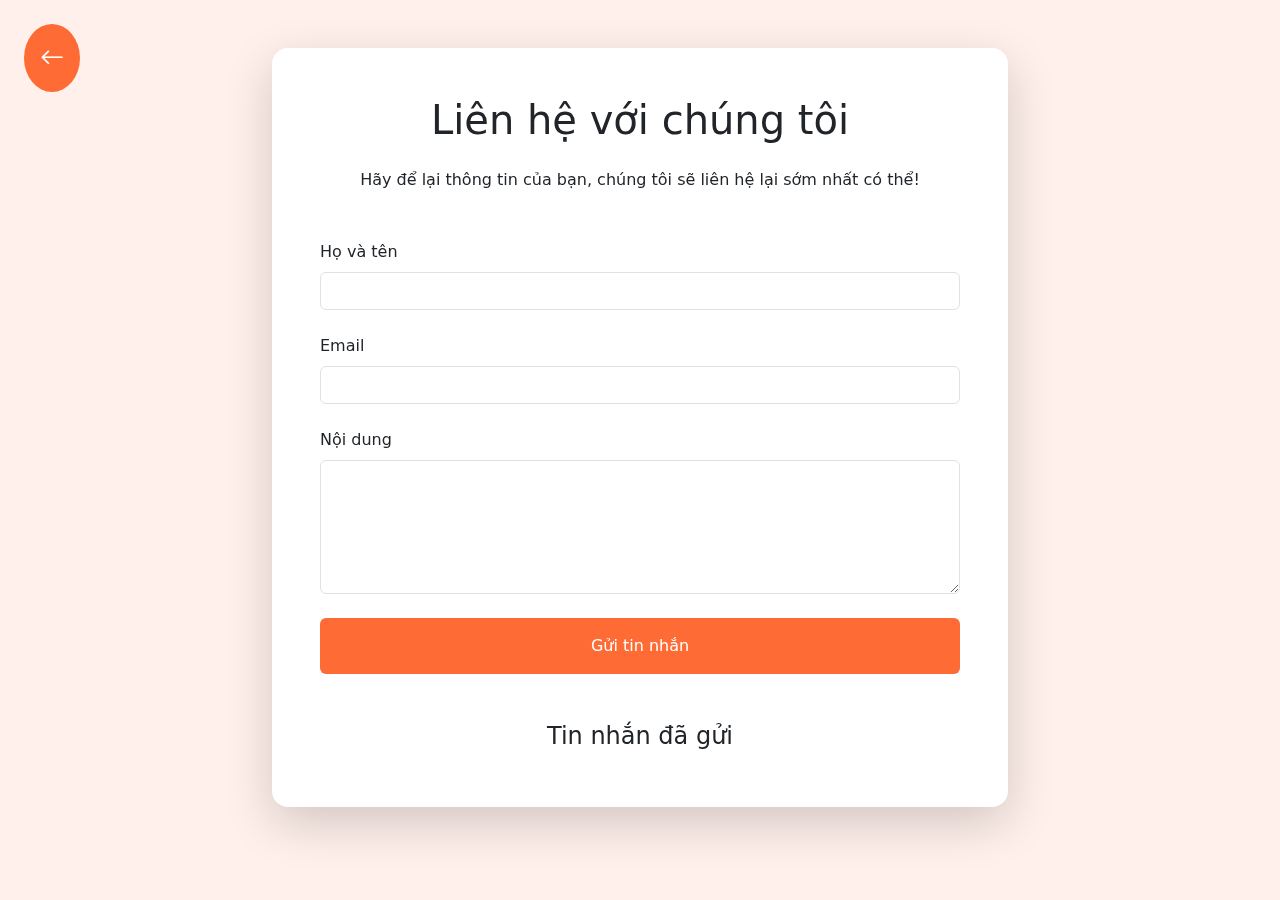
<file: contact.html>
<!DOCTYPE html>
<html lang="vi">
<head>
    <meta charset="UTF-8">
    <meta name="viewport" content="width=device-width, initial-scale=1.0">
    <title>Liên hệ - Học cùng lớp 7</title>
    <link rel="icon" type="image/svg+xml" href="/mortarboard.svg">
    <link href="https://cdn.jsdelivr.net/npm/bootstrap@5.3.2/dist/css/bootstrap.min.css" rel="stylesheet">
    <link href="https://cdn.jsdelivr.net/npm/bootstrap-icons@1.11.1/font/bootstrap-icons.css" rel="stylesheet">
    <link href="style.css" rel="stylesheet">
</head>
<body>
    <!-- Back to Main Menu Button -->
    <div class="position-fixed top-0 start-0 m-4">
        <a href="index.html" class="btn btn-orange rounded-circle p-3">
            <i class="bi bi-arrow-left fs-4"></i>
        </a>
    </div>

    <div class="container py-5">
        <div class="row justify-content-center">
            <div class="col-lg-8">
                <div class="card border-0 shadow-lg">
                    <div class="card-body p-5">
                        <h1 class="text-center mb-4">Liên hệ với chúng tôi</h1>
                        <p class="text-center mb-5">Hãy để lại thông tin của bạn, chúng tôi sẽ liên hệ lại sớm nhất có thể!</p>
                        
                        <form id="contactForm">
                            <div class="mb-4">
                                <label for="name" class="form-label">Họ và tên</label>
                                <input type="text" class="form-control" id="name" required>
                            </div>
                            <div class="mb-4">
                                <label for="email" class="form-label">Email</label>
                                <input type="email" class="form-control" id="email" required>
                            </div>
                            <div class="mb-4">
                                <label for="message" class="form-label">Nội dung</label>
                                <textarea class="form-control" id="message" rows="5" required></textarea>
                            </div>
                            <button type="submit" class="btn btn-orange w-100 py-3">Gửi tin nhắn</button>
                        </form>
                        <!-- Phần hiển thị tin nhắn đã gửi -->
                        <div id="messageList" class="mt-5">
                            <h4 class="text-center">Tin nhắn đã gửi</h4>
                            <ul class="list-group" id="messageContainer"></ul>
                        </div>
                    </div>
                </div>
            </div>
        </div>
    </div>
    <script>
	document.getElementById("contactForm").addEventListener("submit", function(event) {
        	event.preventDefault(); // Ngăn chặn tải lại trang

        	// Lấy giá trị từ input
        	let name = document.getElementById("name").value;
        	let email = document.getElementById("email").value;
        	let message = document.getElementById("message").value;

        	// Tạo phần tử mới để hiển thị tin nhắn
        	let messageItem = document.createElement("li");
        	messageItem.classList.add("list-group-item");
        	messageItem.innerHTML = `<strong>${name}</strong> (<em>${email}</em>)<br>${message}`;

        	// Thêm vào danh sách
        	document.getElementById("messageContainer").appendChild(messageItem);

        	// Xóa nội dung trong form
        	document.getElementById("contactForm").reset();
        });
    </script>
    <script src="https://cdn.jsdelivr.net/npm/bootstrap@5.3.2/dist/js/bootstrap.bundle.min.js"></script>
    
</body>
</html>
</file>
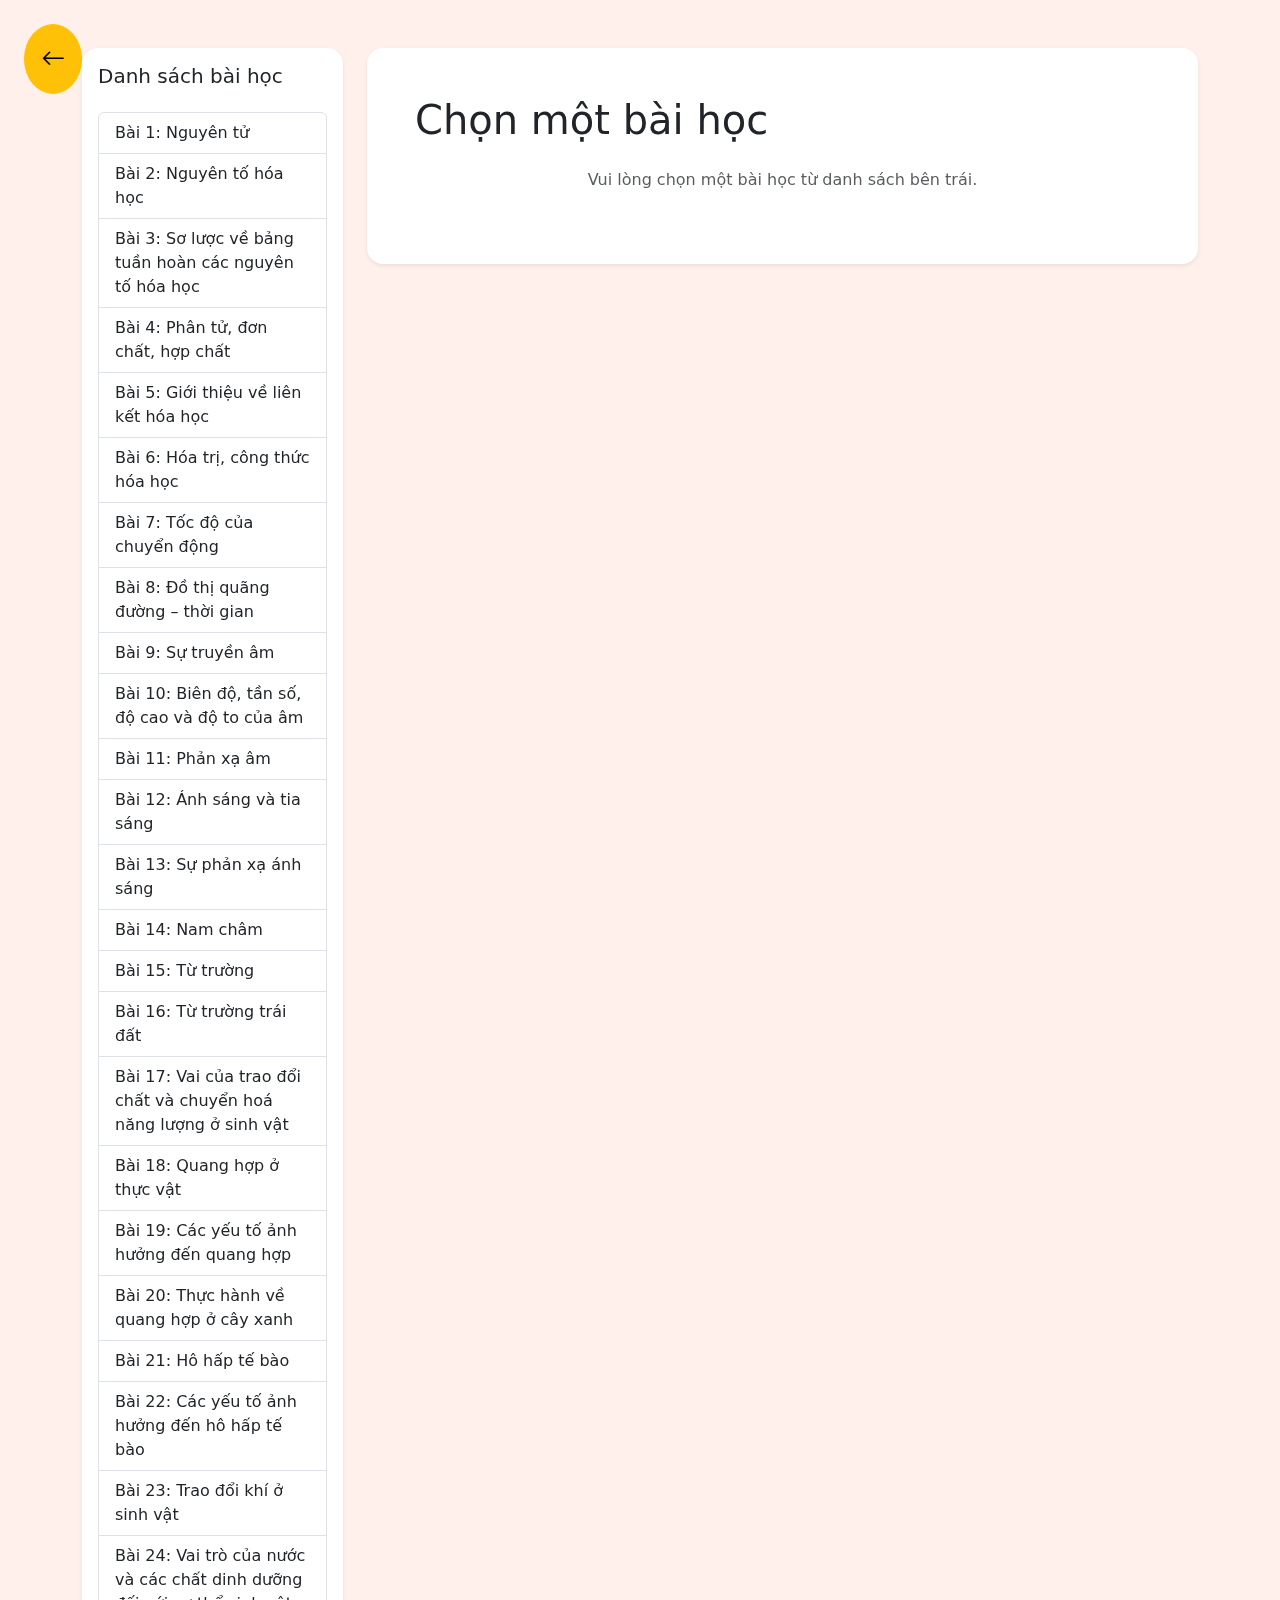
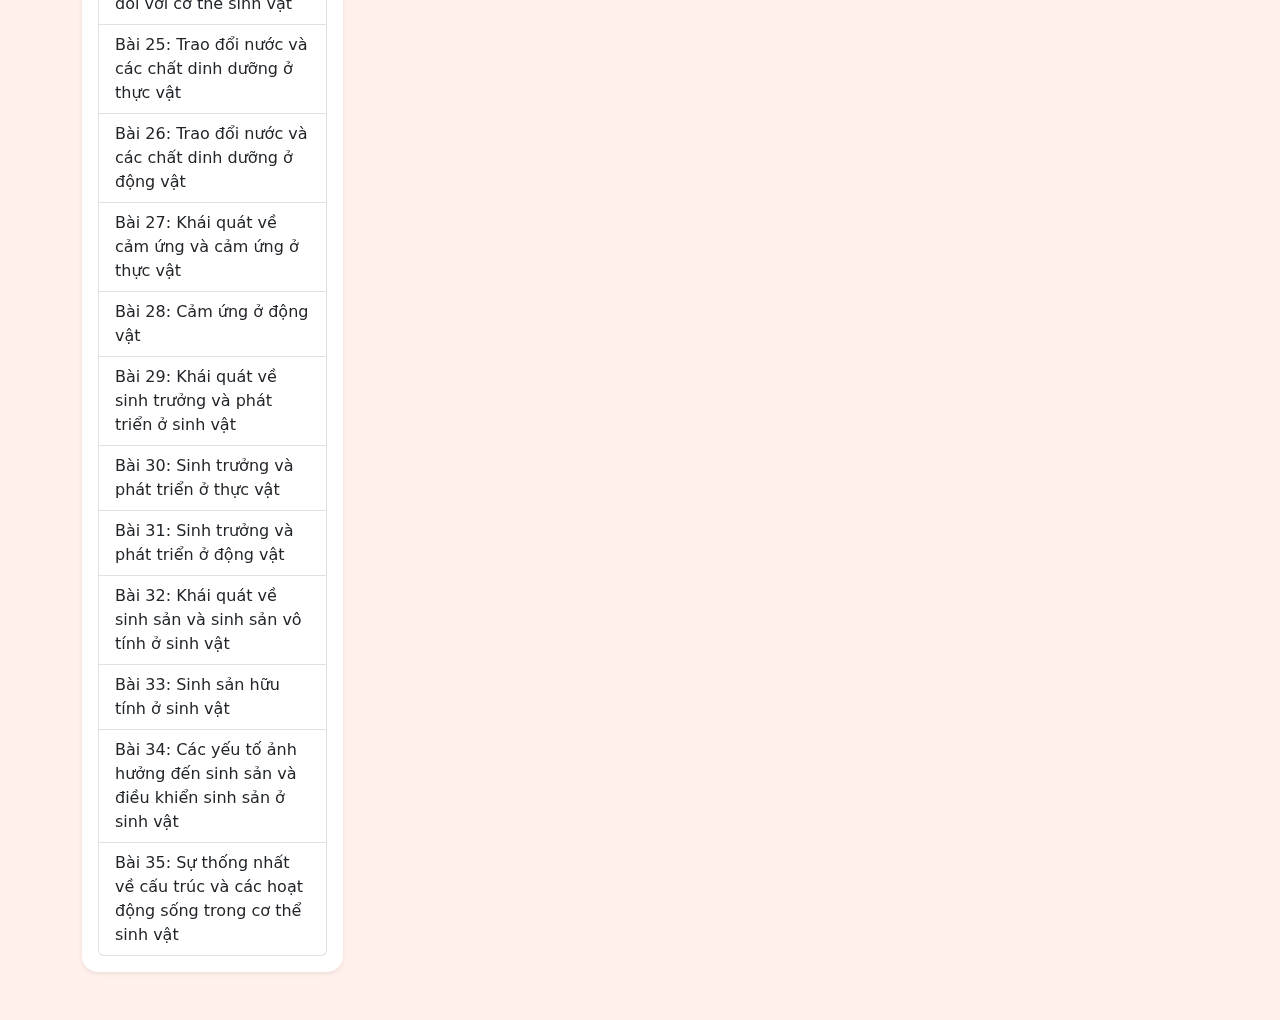
<file: lesson-template.html>
<!DOCTYPE html>
<html lang="vi">
<head>
    <meta charset="UTF-8">
    <meta name="viewport" content="width=device-width, initial-scale=1.0">
    <title>Bài học - Học cùng lớp 7</title>
    <link rel="icon" type="image/svg+xml" href="assets/mortarboard.svg">
    <link href="https://cdn.jsdelivr.net/npm/bootstrap@5.3.2/dist/css/bootstrap.min.css" rel="stylesheet">
    <link href="https://cdn.jsdelivr.net/npm/bootstrap-icons@1.11.1/font/bootstrap-icons.css" rel="stylesheet">
    <link href="style.css" rel="stylesheet">
</head>
<body>
    <!-- Nút quay lại -->
    <div class="position-fixed top-0 start-0 m-4">
        <a href="index.html" class="btn btn-warning rounded-circle p-3" id="backButton">
            <i class="bi bi-arrow-left fs-4"></i>
        </a>
    </div>

    <div class="container py-5">
        <div class="row">
            <!-- Sidebar danh sách bài học -->
            <div class="col-lg-3">
                <div class="card border-0 shadow-sm">
                    <div class="card-body">
                        <h5 class="card-title mb-4">Danh sách bài học</h5>
                        <div class="list-group" id="lessonList">
                            <!-- JavaScript sẽ thêm danh sách bài học vào đây -->
                        </div>
                    </div>
                </div>
            </div>

            <!-- Khu vực nội dung chính -->
            <div class="col-lg-9">
                <div class="card border-0 shadow-sm">
                    <div class="card-body p-5">
                        <div class="d-flex justify-content-between align-items-center mb-4">
                            <h1 id="lessonTitle" class="mb-0">Chọn một bài học</h1>
                            <div class="lesson-navigation">
                                <button id="prevLesson" class="btn btn-outline-warning me-2 d-none">
                                    <i class="bi bi-arrow-left me-2"></i> Bài trước
                                </button>
                                <button id="nextLesson" class="btn btn-outline-warning d-none">
                                    Bài tiếp theo <i class="bi bi-arrow-right ms-2"></i>
                                </button>
                            </div>
                        </div>

                        <div id="lessonContent" class="mb-4 text-muted text-center">
                            Vui lòng chọn một bài học từ danh sách bên trái.
                        </div>

                        <!-- Khu vực hiển thị video -->
                        <div id="videoContainer" class="text-center d-none">
                            <iframe id="lessonVideo" width="100%" height="400" class="rounded shadow-sm"
                                src="" frameborder="0" allowfullscreen></iframe>
                        </div>

                        <div class="text-center mt-4">
                            <button id="markComplete" class="btn btn-warning btn-lg d-none">
                                <i class="bi bi-check-circle me-2"></i> Hoàn thành bài học
                            </button>
                        </div>
                    </div>
                </div>
            </div>
        </div>
    </div>

    <!-- Bootstrap & JavaScript -->
    <script src="https://cdn.jsdelivr.net/npm/bootstrap@5.3.2/dist/js/bootstrap.bundle.min.js"></script>
    <script src="main.js"></script>
</body>
</html>
</file>
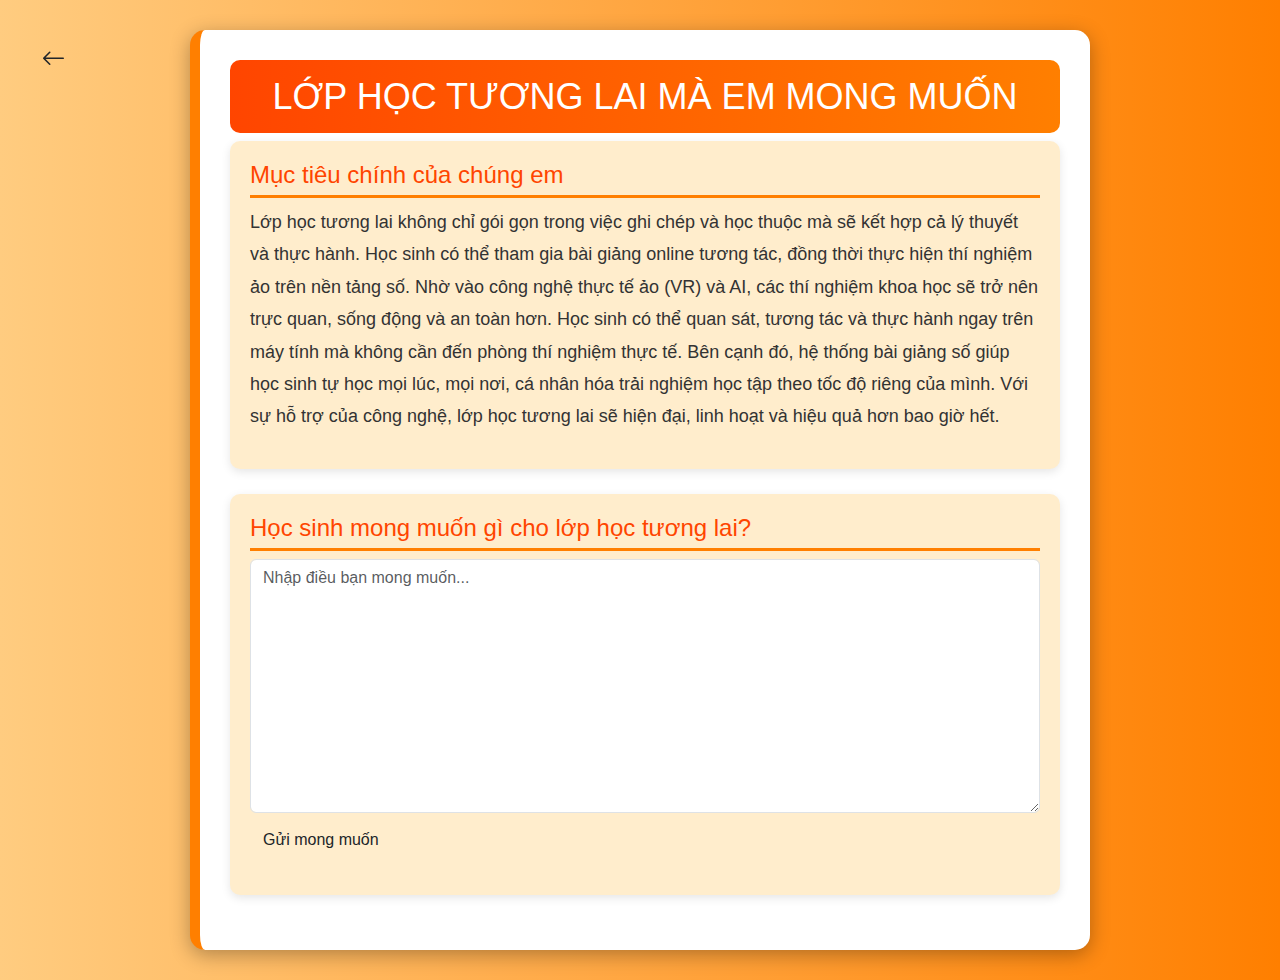
<file: lophocTL.html>
<!DOCTYPE html>
<html lang="vi">
<head>
    <meta charset="UTF-8">
    <meta name="viewport" content="width=device-width, initial-scale=1.0">
    <link rel="icon" type="image/svg+xml" href="/mortarboard.svg">
    <link href="https://cdn.jsdelivr.net/npm/bootstrap@5.3.2/dist/css/bootstrap.min.css" rel="stylesheet">
    <link href="https://cdn.jsdelivr.net/npm/bootstrap-icons@1.11.1/font/bootstrap-icons.css" rel="stylesheet">
    
    <title>Lớp học tương lai mà em mong muốn</title>
    <style>
        /* Định dạng chung */
        body {
            font-family: 'Arial', sans-serif;
            margin: 0;
            padding: 0;
            background: linear-gradient(to right, #ffcc80, #ff7f00);
            color: #333;
            overflow-x: hidden;
        }

        /* Hiệu ứng cuộn mượt */
        html {
            scroll-behavior: smooth;
        }

        /* Container chính */
        .container {
            max-width: 900px;
            margin: 30px auto;
            background: white;
            padding: 30px;
            border-radius: 15px;
            box-shadow: 0 5px 20px rgba(0, 0, 0, 0.3);
            border-left: 10px solid #ff7f00;
            animation: fadeIn 1s ease-in-out;
        }

        /* Hiệu ứng xuất hiện */
        @keyframes fadeIn {
            from {
                opacity: 0;
                transform: translateY(-30px);
            }
            to {
                opacity: 1;
                transform: translateY(0);
            }
        }

        /* Tiêu đề chính */
        h1 {
            text-align: center;
            color: white;
            font-size: 36px;
            text-transform: uppercase;
            background: linear-gradient(to right, #ff4500, #ff7f00);
            padding: 15px;
            border-radius: 10px;
            animation: pulse 1.5s infinite alternate;
        }

        /* Hiệu ứng nhấp nháy tiêu đề */
        @keyframes pulse {
            from {
                transform: scale(1);
            }
            to {
                transform: scale(1.05);
            }
        }

        /* Các section */
        .section {
            margin-bottom: 25px;
            padding: 20px;
            background: rgba(255, 165, 0, 0.2);
            border-radius: 10px;
            box-shadow: 0 3px 10px rgba(0, 0, 0, 0.1);
            transition: transform 0.3s ease, box-shadow 0.3s ease;
        }

        /* Hiệu ứng hover khi di chuột */
        .section:hover {
            transform: scale(1.02);
            box-shadow: 0 5px 15px rgba(0, 0, 0, 0.2);
        }

        /* Tiêu đề trong section */
        .section h2 {
            color: #ff4500;
            border-bottom: 3px solid #ff7f00;
            padding-bottom: 5px;
            font-size: 24px;
            transition: color 0.3s ease;
        }

        /* Hiệu ứng khi hover vào tiêu đề */
        .section h2:hover {
            color: #e63900;
        }

        /* Nội dung đoạn văn */
        .section p {
            line-height: 1.8;
            font-size: 18px;
        }
/* Hình ảnh */
        .image {
            text-align: center;
            margin: 20px 0;
        }

        .image img {
            width: 100%;
            max-width: 800px;
            border-radius: 10px;
            box-shadow: 0 4px 10px rgba(0, 0, 0, 0.2);
            transition: transform 0.3s ease, box-shadow 0.3s ease;
        }

        /* Hiệu ứng hover cho ảnh */
        .image img:hover {
            transform: scale(1.05);
            box-shadow: 0 6px 15px rgba(0, 0, 0, 0.3);
        }

        /* Nút trở về */
        .back-button {
            display: block;
            width: 220px;
            margin: 20px auto;
            padding: 12px;
            text-align: center;
            background: linear-gradient(to right, #ff4500, #ff7f00);
            color: white;
            font-size: 18px;
            font-weight: bold;
            border-radius: 30px;
            text-decoration: none;
            box-shadow: 0 4px 10px rgba(0, 0, 0, 0.2);
            transition: all 0.3s ease-in-out;
        }

        /* Hiệu ứng hover cho nút */
        .back-button:hover {
            background: linear-gradient(to right, #e63900, #ff4500);
            transform: scale(1.1);
            box-shadow: 0 6px 15px rgba(0, 0, 0, 0.3);
        }

        /* Footer */
        .footer {
            text-align: center;
            font-size: 16px;
            color: white;
            margin-top: 30px;
            padding: 15px;
            background: #ff4500;
            border-radius: 0 0 15px 15px;
            animation: fadeIn 1.5s ease-in-out;
        }
        .comment-item {
    background: rgba(255, 165, 0, 0.2);
    padding: 10px;
    margin-top: 5px;
    border-radius: 5px;
    box-shadow: 0 2px 5px rgba(0, 0, 0, 0.1);
    transition: transform 0.3s ease;
}

.comment-item:hover {
    transform: scale(1.02);
}

    </style>
</head>
<body>
    <!-- Back to Main Menu Button -->
    <div class="position-fixed top-0 start-0 m-4">
        <a href="index.html" class="btn btn-orange rounded-circle p-3">
        <i class="bi bi-arrow-left fs-4"></i>
        </a>
    </div>
    <div class="container">
        <h1>Lớp học tương lai mà em mong muốn</h1>
        
        <div class="section">
            <h2>Mục tiêu chính của chúng em</h2>
            <p>Lớp học tương lai không chỉ gói gọn trong việc ghi chép và học thuộc mà sẽ kết hợp cả lý thuyết và thực hành. Học sinh có thể tham gia bài giảng online tương tác, đồng thời thực hiện thí nghiệm ảo trên nền tảng số.

                Nhờ vào công nghệ thực tế ảo (VR) và AI, các thí nghiệm khoa học sẽ trở nên trực quan, sống động và an toàn hơn. Học sinh có thể quan sát, tương tác và thực hành ngay trên máy tính mà không cần đến phòng thí nghiệm thực tế.
                
                Bên cạnh đó, hệ thống bài giảng số giúp học sinh tự học mọi lúc, mọi nơi, cá nhân hóa trải nghiệm học tập theo tốc độ riêng của mình. Với sự hỗ trợ của công nghệ, lớp học tương lai sẽ hiện đại, linh hoạt và hiệu quả hơn bao giờ hết.</p>
        </div>

        
        <div class="section">
            <h2>Học sinh mong muốn gì cho lớp học tương lai?</h2>
            <textarea id="commentInput" class="form-control" rows="10" width = 200px placeholder="Nhập điều bạn mong muốn..."></textarea>
            <button onclick="addComment()" class="btn btn-orange mt-2">Gửi mong muốn</button>
        <div id="commentsList" class="mt-3"></div>
        </div>
    </div>
 </div>
    <script>
            function addComment() {
                // Lấy nội dung từ ô nhập liệu
                let commentText = document.getElementById("commentInput").value;
        
                // Kiểm tra nếu nội dung không rỗng
                if (commentText.trim() !== "") {
                    // Tạo một phần tử div để hiển thị bình luận
                    let commentElement = document.createElement("div");
                    commentElement.className = "comment-item";
                    commentElement.innerHTML = `<p>📝 ${commentText}</p>`;
            
                    // Thêm vào danh sách bình luận
                    document.getElementById("commentsList").appendChild(commentElement);
            
                    // Xóa nội dung trong ô nhập liệu sau khi gửi
                    document.getElementById("commentInput").value = "";
                }
            }
        </script>
</body>
</html>
</file>
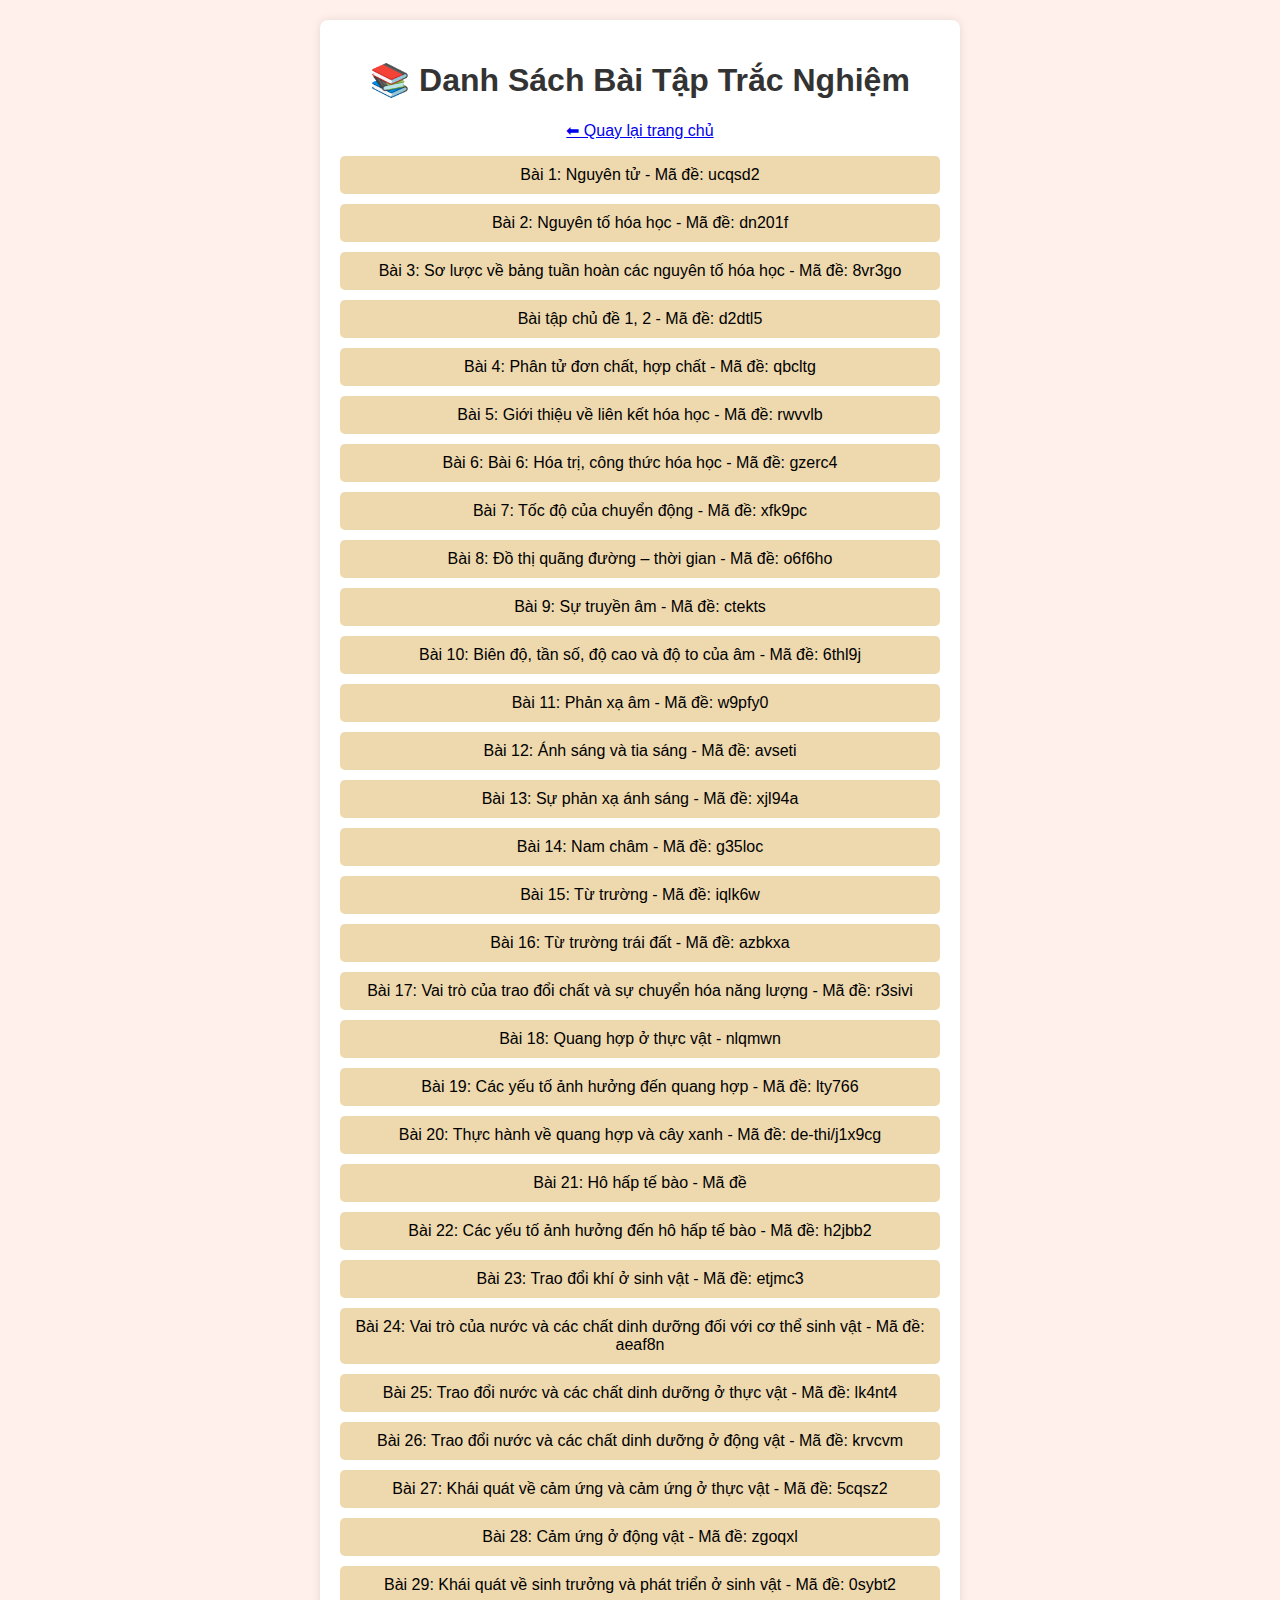
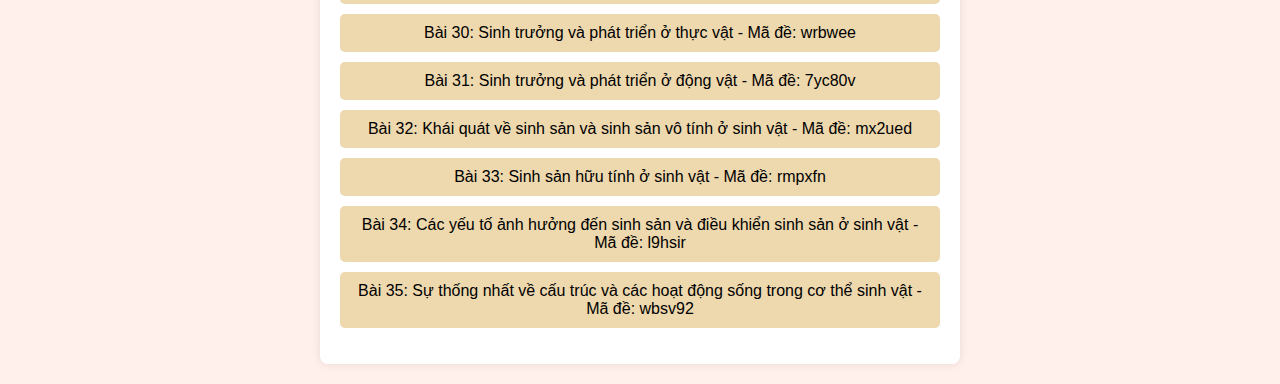
<file: trac_nghiem.html>
<!DOCTYPE html>
<html lang="vi">
<head>
    <meta charset="UTF-8">
    <meta name="viewport" content="width=device-width, initial-scale=1.0">
    <title>Danh Sách Bài Tập Trắc Nghiệm</title>
    <link rel="stylesheet" href="style_TN.css">
</head>
<body>
	<!-- Back to Main Menu Button -->
    <div class="position-fixed top-0 start-0 m-4">
        <a href="index.html" class="btn btn-orange rounded-circle p-3">
            <i class="bi bi-arrow-left fs-4"></i>
        </a>
    </div>
    <div class="container">
        <h1>📚 Danh Sách Bài Tập Trắc Nghiệm</h1>
		<div class="back-button">
			<a href="index.html">⬅ Quay lại trang chủ</a>
		</div>
        <ul id="exercise-list"></ul>
    </div>
    
    <script src="script_TN.js"></script>
</body>
</html>
</file>
<file: style_TN.css>
body {
    font-family: Arial, sans-serif;
    background-color: #fff0eb;
    text-align: center;
    margin: 20px;
}

.container {
    max-width: 600px;
    margin: auto;
    background: white;
    padding: 20px;
    border-radius: 8px;
    box-shadow: 0px 0px 10px rgba(0, 0, 0, 0.1);
}

h1 {
    color: #333;
}

ul {
    list-style: none;
    padding: 0;
}

li {
    background: #EED8AE;
    margin: 10px 0;
    padding: 10px;
    border-radius: 5px;
}

li a {
    color: black;
    text-decoration: none;
    display: block;
}
</file>
<file: style.css>
/* Import Bootstrap CSS */
@import url('https://cdn.jsdelivr.net/npm/bootstrap@5.3.0/dist/css/bootstrap.min.css');
@import url('https://cdn.jsdelivr.net/npm/bootstrap-icons/font/bootstrap-icons.css');

:root {
    --orange-primary: #ff6b35;
    --orange-secondary: #ff8659;
    --orange-light: #fff0eb;
}

body {
    font-family: 'Segoe UI', system-ui, -apple-system, sans-serif;
    background-color: #fff0eb;
}

/* Custom Colors */
.text-orange {
    color: var(--orange-primary);
}

.bg-orange {
    background-color: var(--orange-primary);
}

/* Buttons */
.btn-orange {
    background-color: var(--orange-primary);
    color: white;
    border: none;
    transition: all 0.3s ease;
}

.btn-orange:hover {
    background-color: var(--orange-secondary);
    color: white;
    transform: translateY(-2px);
}

.btn-orange:focus,
.btn-outline-orange:focus {
    box-shadow: 0 0 0 0.2rem rgba(255, 107, 53, 0.5);
}

.btn-outline-orange {
    color: var(--orange-primary);
    border-color: var(--orange-primary);
    transition: all 0.3s ease;
}

.btn-outline-orange:hover {
    background-color: var(--orange-primary);
    color: white;
}

/* Hero Section */
.hero-section {
    background: linear-gradient(135deg, var(--orange-light) 0%, #fff 100%);
    padding: 6rem 0;
}

.hero-section h1,
.hero-section p,
.hero-section .btn {
    animation: fadeIn 1s ease-out forwards;
    animation-delay: 0.2s;
}

/* Cards */
.card {
    transition: transform 0.3s ease;
    border-radius: 1rem;
    will-change: transform;
}

.card:hover {
    transform: translateY(-5px);
}

.topic-icon {
    width: 60px;
    height: 60px;
    display: flex;
    align-items: center;
    justify-content: center;
    background-color: var(--orange-light);
    border-radius: 50%;
    transition: background-color 0.3s ease;
}

.topic-icon:hover {
    background-color: var(--orange-secondary);
}

/* Lesson List */
.accordion-button {
    padding: 1rem;
    background-color: white;
    border: none;
    overflow: hidden;
}

.accordion-button:not(.collapsed) {
    background-color: var(--orange-light);
    color: var(--orange-primary);
}

.accordion-item {
    border: 1px solid rgba(0,0,0,.125);
    border-radius: 0.5rem;
    margin-bottom: 0.5rem;
}

.lesson-item {
    display: flex;
    align-items: center;
    justify-content: space-between;
    padding: 0.75rem 1rem;
    border-radius: 0.5rem;
    margin-bottom: 0.5rem;
    transition: all 0.3s ease;
    text-decoration: none;
    color: #333;
    cursor: pointer;
}

.lesson-item:hover {
    background-color: var(--orange-light);
}

.lesson-item.active {
    background-color: var(--orange-primary);
    color: white;
}

.lesson-item .lesson-title {
    display: flex;
    align-items: center;
    gap: 0.5rem;
}

.lesson-item .lesson-actions {
    opacity: 0;
    transition: opacity 0.3s ease;
}

.lesson-item:hover .lesson-actions {
    opacity: 1;
}

.completed-lesson {
    color: #198754;
}

/* Lesson Content */
.lesson-content {
    max-width: 800px;
    margin: 0 auto;
}

.lesson-section {
    margin-bottom: 2rem;
}

.lesson-section h2 {
    color: var(--orange-primary);
    font-size: 1.5rem;
}

.lesson-section ul li {
    line-height: 1.6;
}

/* Chat Button */
.chat-button {
    position: fixed;
    bottom: 2rem;
    right: 2rem;
    width: 60px;
    height: 60px;
    border-radius: 50%;
    background-color: var(--orange-primary);
    color: white;
    border: none;
    box-shadow: 0 4px 12px rgba(0, 0, 0, 0.15);
    cursor: pointer;
    display: flex;
    align-items: center;
    justify-content: center;
    font-size: 1.5rem;
    transition: all 0.3s ease;
    z-index: 9999;
}

.chat-button:hover {
    transform: scale(1.1);
    background-color: var(--orange-secondary);
}

/* Animations */
@keyframes fadeIn {
    from {
        opacity: 0;
        transform: translateY(20px);
    }
    to {
        opacity: 1;
        transform: translateY(0);
    }
}

/* Responsive Design */
@media (max-width: 768px) {
    .hero-section {
        padding: 4rem 0;
    }
    
    .hero-section h1 {
        font-size: 2.5rem;
    }
    
    .lesson-content {
        padding: 0 1rem;
    }
}
</file>
